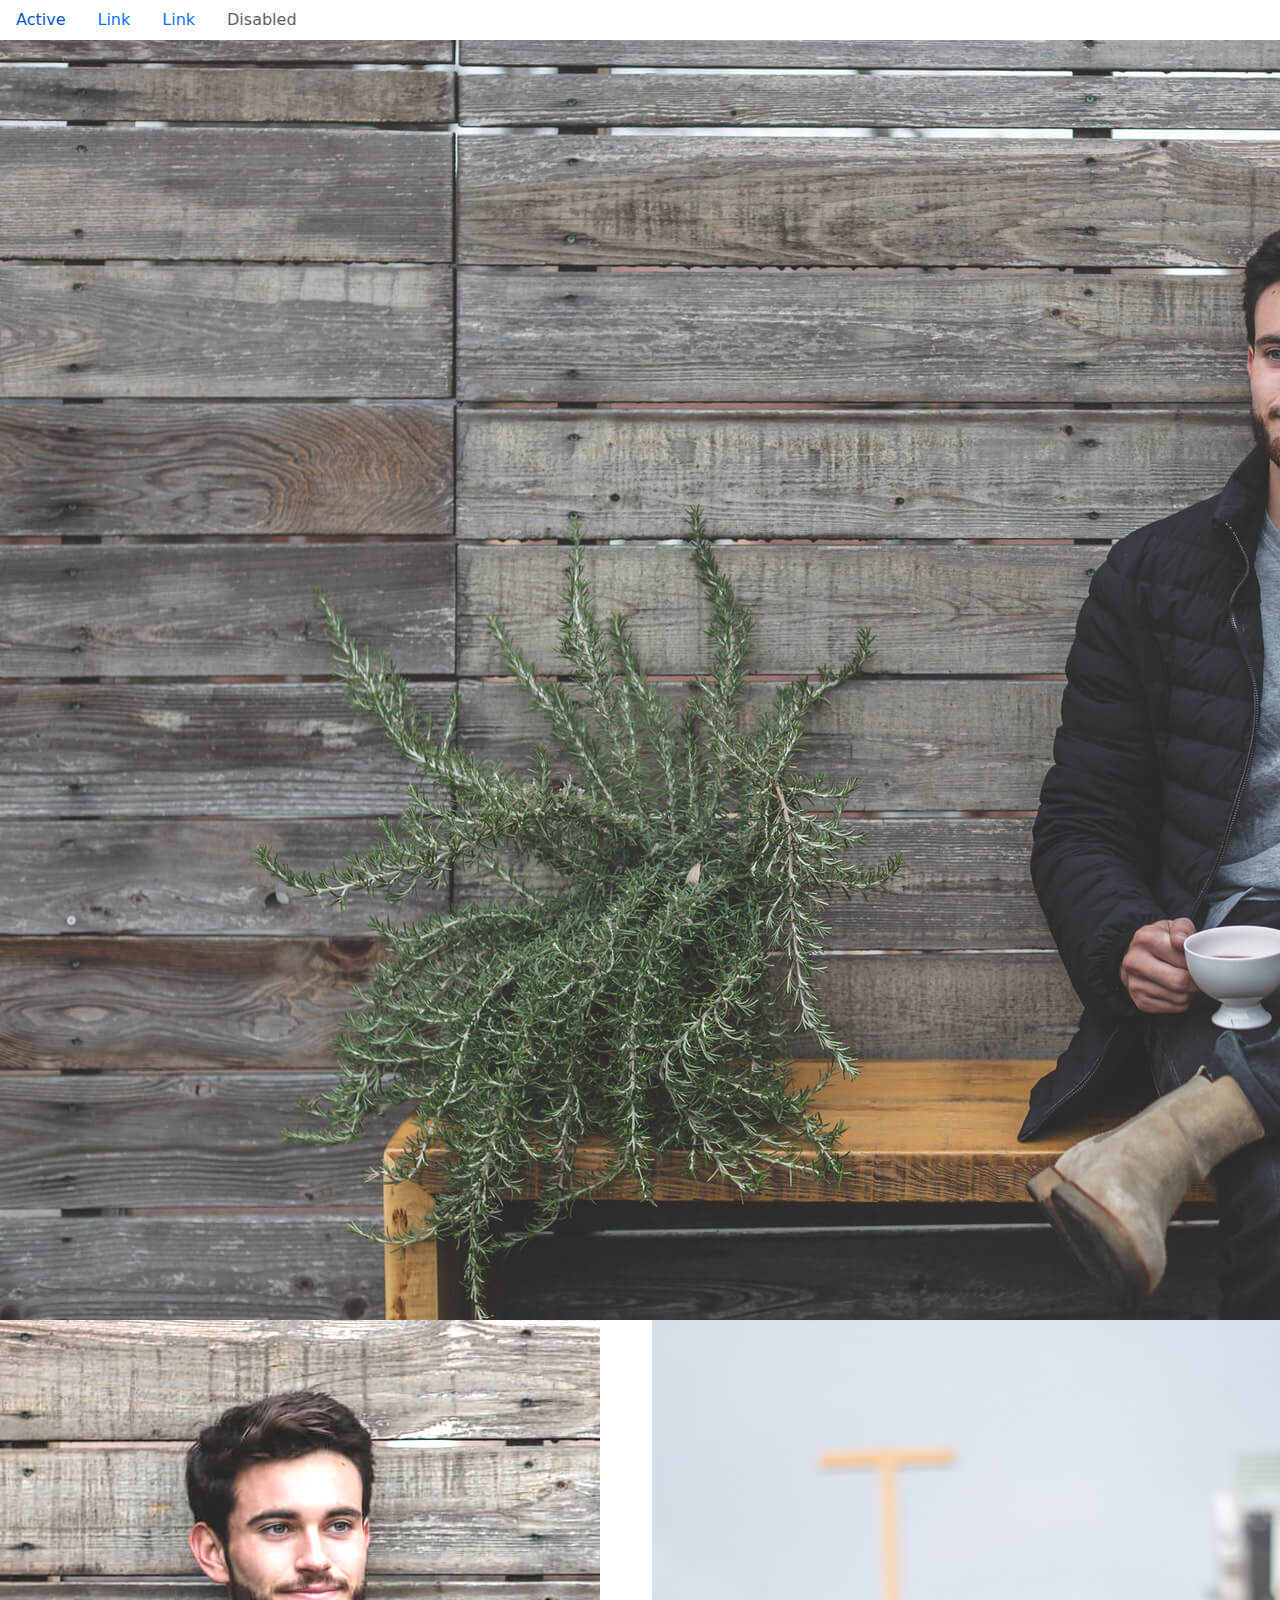
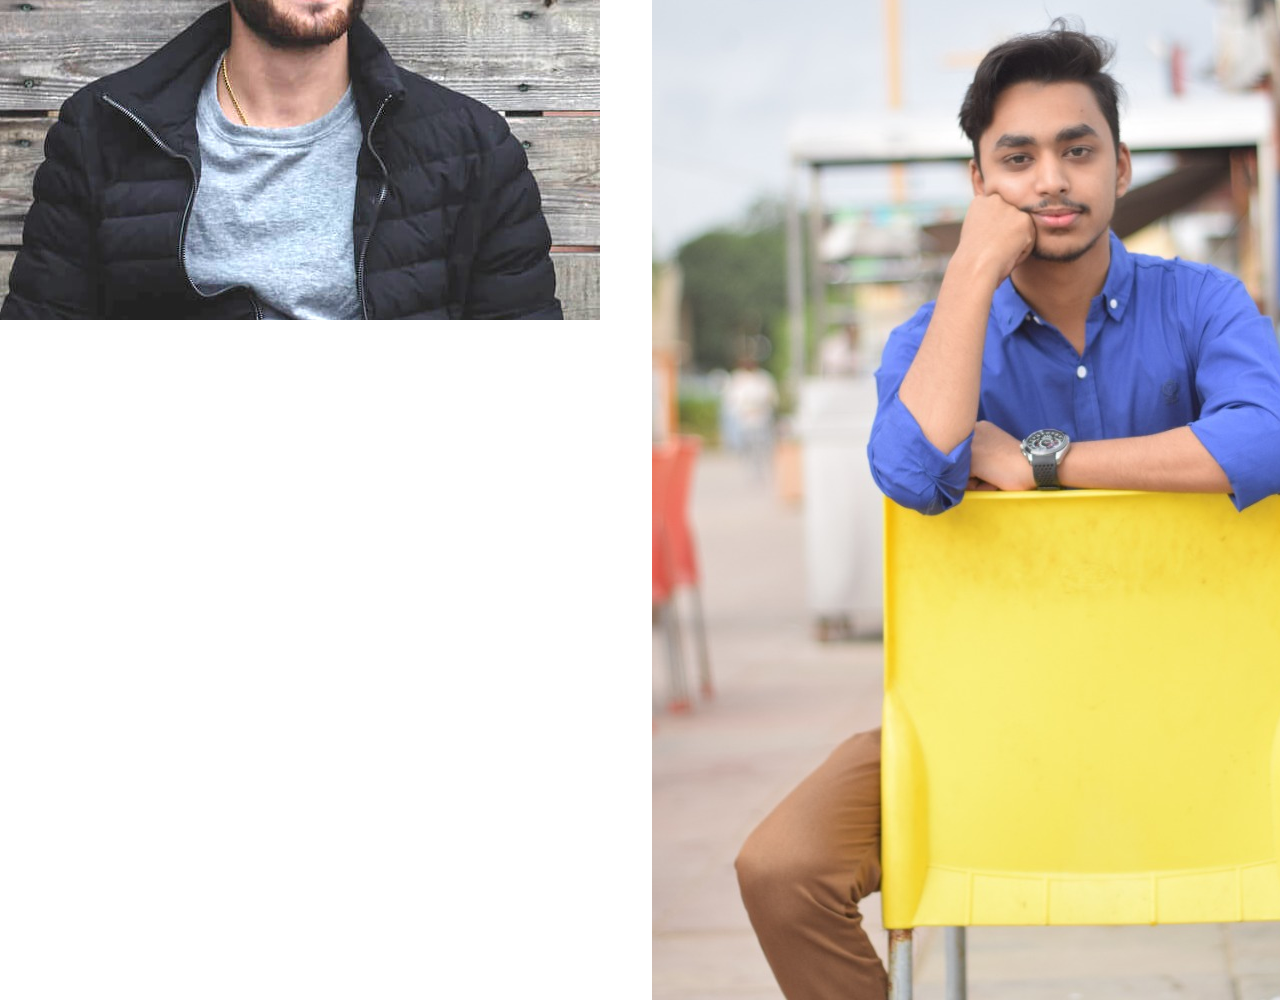
<file: index.html>
<!DOCTYPE html>
<html lang="en">
  <head>
    <!-- Required meta tags -->
    <meta charset="utf-8" />
    <meta name="viewport" content="width=device-width, initial-scale=1" />

    <!-- Bootstrap CSS -->
    <!-- https://cdnjs.com/libraries/twitter-bootstrap/5.0.0-beta1 -->
    <link
      rel="stylesheet"
      href="https://cdnjs.cloudflare.com/ajax/libs/twitter-bootstrap/5.0.0-beta1/css/bootstrap.min.css"
    />

    <!-- Icons: https://getbootstrap.com/docs/5.0/extend/icons/ -->
    <!-- https://cdnjs.com/libraries/font-awesome -->
    <link
      rel="stylesheet"
      href="https://cdnjs.cloudflare.com/ajax/libs/font-awesome/5.15.2/css/all.min.css"
    />

    <title>Hello, world!</title>
  </head>
  <body >

       <ul class="nav">
         <li class="nav-item">
           <a class="nav-link active" aria-current="page" href="#">Active</a>
         </li>
         <li class="nav-item">
           <a class="nav-link" href="#">Link</a>
         </li>
         <li class="nav-item">
           <a class="nav-link" href="#">Link</a>
         </li>
         <li class="nav-item">
           <a class="nav-link disabled" href="#" tabindex="-1" aria-disabled="true">Disabled</a>
         </li>
       </ul>

       <img src="imd/hero-bg.jpg" alt="">
        <div>

            <div class="row">
                <div class="col-lg-6">
                    <img src="imd/profile-img.jpg" alt="">
                </div>
                <div class="col-lg-6">
                    <img src="imd/hero-bg1.jpg" alt="">
                </div>
            </div>
        </div>


      

    <!-- Optional JavaScript; choose one of the two! -->

    <!-- Option 1: Bootstrap Bundle with Popper -->
    <script src="https://cdnjs.cloudflare.com/ajax/libs/twitter-bootstrap/5.0.0-beta1/js/bootstrap.bundle.min.js"></script>

    <!-- Option 2: Separate Popper and Bootstrap JS -->

    <!-- https://cdnjs.com/libraries/popper.js/2.5.4 -->
    <!-- <script
      src="https://cdnjs.cloudflare.com/ajax/libs/popper.js/2.5.4/umd/popper.min.js"
    ></script>
    <script
      src="https://cdnjs.cloudflare.com/ajax/libs/twitter-bootstrap/5.0.0-beta1/js/bootstrap.min.js"
    ></script> -->

    <!-- More: https://getbootstrap.com/docs/5.0/getting-started/introduction/ -->
  </body>
</html>
</file>
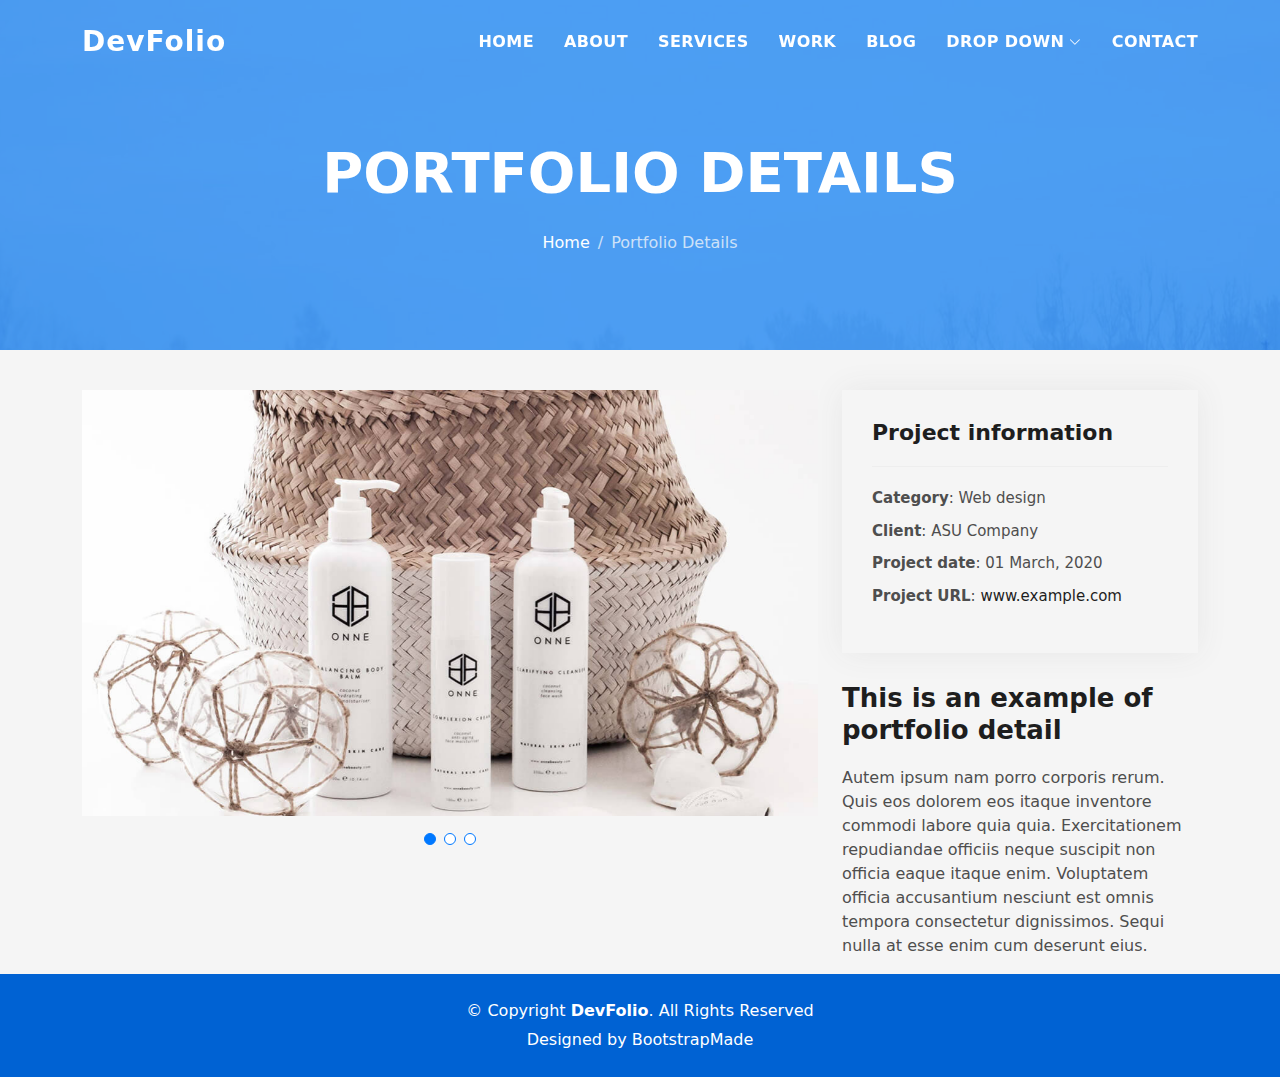
<file: DevFolio/DevFolio/portfolio-details.html>
<!DOCTYPE html>
<html lang="en">

<head>
  <meta charset="utf-8">
  <meta content="width=device-width, initial-scale=1.0" name="viewport">

  <title>DevFolio Bootstrap Portfolio Template - Portfolio Details</title>
  <meta content="" name="description">
  <meta content="" name="keywords">

  <!-- Favicons -->
  <link href="assets/img/favicon.png" rel="icon">
  <link href="assets/img/apple-touch-icon.png" rel="apple-touch-icon">

  <!-- Vendor CSS Files -->
  <link href="assets/vendor/bootstrap/css/bootstrap.min.css" rel="stylesheet">
  <link href="assets/vendor/bootstrap-icons/bootstrap-icons.css" rel="stylesheet">
  <link href="assets/vendor/glightbox/css/glightbox.min.css" rel="stylesheet">
  <link href="assets/vendor/swiper/swiper-bundle.min.css" rel="stylesheet">

  <!-- Template Main CSS File -->
  <link href="assets/css/style.css" rel="stylesheet">

  <!-- =======================================================
  * Template Name: DevFolio
  * Template URL: https://bootstrapmade.com/devfolio-bootstrap-portfolio-html-template/
  * Updated: Mar 17 2024 with Bootstrap v5.3.3
  * Author: BootstrapMade.com
  * License: https://bootstrapmade.com/license/
  ======================================================== -->
</head>

<body>

  <!-- ======= Header ======= -->
  <header id="header" class="fixed-top">
    <div class="container d-flex align-items-center justify-content-between">

      <h1 class="logo"><a href="index.html">DevFolio</a></h1>
      <!-- Uncomment below if you prefer to use an image logo -->
      <!-- <a href="index.html" class="logo"><img src="assets/img/logo.png" alt="" class="img-fluid"></a>-->

      <nav id="navbar" class="navbar">
        <ul>
          <li><a class="nav-link scrollto " href="#hero">Home</a></li>
          <li><a class="nav-link scrollto" href="#about">About</a></li>
          <li><a class="nav-link scrollto" href="#services">Services</a></li>
          <li><a class="nav-link scrollto " href="#work">Work</a></li>
          <li><a class="nav-link scrollto " href="#blog">Blog</a></li>
          <li class="dropdown"><a href="#"><span>Drop Down</span> <i class="bi bi-chevron-down"></i></a>
            <ul>
              <li><a href="#">Drop Down 1</a></li>
              <li class="dropdown"><a href="#"><span>Deep Drop Down</span> <i class="bi bi-chevron-right"></i></a>
                <ul>
                  <li><a href="#">Deep Drop Down 1</a></li>
                  <li><a href="#">Deep Drop Down 2</a></li>
                  <li><a href="#">Deep Drop Down 3</a></li>
                  <li><a href="#">Deep Drop Down 4</a></li>
                  <li><a href="#">Deep Drop Down 5</a></li>
                </ul>
              </li>
              <li><a href="#">Drop Down 2</a></li>
              <li><a href="#">Drop Down 3</a></li>
              <li><a href="#">Drop Down 4</a></li>
            </ul>
          </li>
          <li><a class="nav-link scrollto" href="#contact">Contact</a></li>
        </ul>
        <i class="bi bi-list mobile-nav-toggle"></i>
      </nav><!-- .navbar -->

    </div>
  </header><!-- End Header -->

  <div class="hero hero-single route bg-image" style="background-image: url(assets/img/overlay-bg.jpg)">
    <div class="overlay-mf"></div>
    <div class="hero-content display-table">
      <div class="table-cell">
        <div class="container">
          <h2 class="hero-title mb-4">Portfolio Details</h2>
          <ol class="breadcrumb d-flex justify-content-center">
            <li class="breadcrumb-item">
              <a href="#">Home</a>
            </li>
            <li class="breadcrumb-item active">Portfolio Details</li>
          </ol>
        </div>
      </div>
    </div>
  </div>

  <main id="main">

    <!-- ======= Portfolio Details Section ======= -->
    <section id="portfolio-details" class="portfolio-details">
      <div class="container">

        <div class="row gy-4">

          <div class="col-lg-8">
            <div class="portfolio-details-slider swiper">
              <div class="swiper-wrapper align-items-center">

                <div class="swiper-slide">
                  <img src="assets/img/portfolio-details-1.jpg" alt="">
                </div>

                <div class="swiper-slide">
                  <img src="assets/img/portfolio-details-2.jpg" alt="">
                </div>

                <div class="swiper-slide">
                  <img src="assets/img/portfolio-details-3.jpg" alt="">
                </div>

              </div>
              <div class="swiper-pagination"></div>
            </div>
          </div>

          <div class="col-lg-4">
            <div class="portfolio-info">
              <h3>Project information</h3>
              <ul>
                <li><strong>Category</strong>: Web design</li>
                <li><strong>Client</strong>: ASU Company</li>
                <li><strong>Project date</strong>: 01 March, 2020</li>
                <li><strong>Project URL</strong>: <a href="#">www.example.com</a></li>
              </ul>
            </div>
            <div class="portfolio-description">
              <h2>This is an example of portfolio detail</h2>
              <p>
                Autem ipsum nam porro corporis rerum. Quis eos dolorem eos itaque inventore commodi labore quia quia. Exercitationem repudiandae officiis neque suscipit non officia eaque itaque enim. Voluptatem officia accusantium nesciunt est omnis tempora consectetur dignissimos. Sequi nulla at esse enim cum deserunt eius.
              </p>
            </div>
          </div>

        </div>

      </div>
    </section><!-- End Portfolio Details Section -->

  </main><!-- End #main -->

  <!-- ======= Footer ======= -->
  <footer>
    <div class="container">
      <div class="row">
        <div class="col-sm-12">
          <div class="copyright-box">
            <p class="copyright">&copy; Copyright <strong>DevFolio</strong>. All Rights Reserved</p>
            <div class="credits">
              <!--
              All the links in the footer should remain intact.
              You can delete the links only if you purchased the pro version.
              Licensing information: https://bootstrapmade.com/license/
              Purchase the pro version with working PHP/AJAX contact form: https://bootstrapmade.com/buy/?theme=DevFolio
            -->
              Designed by <a href="https://bootstrapmade.com/">BootstrapMade</a>
            </div>
          </div>
        </div>
      </div>
    </div>
  </footer><!-- End  Footer -->

  <div id="preloader"></div>
  <a href="#" class="back-to-top d-flex align-items-center justify-content-center"><i class="bi bi-arrow-up-short"></i></a>

  <!-- Vendor JS Files -->
  <script src="assets/vendor/purecounter/purecounter_vanilla.js"></script>
  <script src="assets/vendor/bootstrap/js/bootstrap.bundle.min.js"></script>
  <script src="assets/vendor/glightbox/js/glightbox.min.js"></script>
  <script src="assets/vendor/swiper/swiper-bundle.min.js"></script>
  <script src="assets/vendor/typed.js/typed.umd.js"></script>
  <script src="assets/vendor/php-email-form/validate.js"></script>

  <!-- Template Main JS File -->
  <script src="assets/js/main.js"></script>

</body>

</html>
</file>
<file: DevFolio/DevFolio/assets/css/style.css>
/**
* Template Name: DevFolio
* Template URL: https://bootstrapmade.com/devfolio-bootstrap-portfolio-html-template/
* Updated: Mar 17 2024 with Bootstrap v5.3.3
* Author: BootstrapMade.com
* License: https://bootstrapmade.com/license/
*/

/*--------------------------------------------------------------
# General
--------------------------------------------------------------*/
body {
  background-color: #f5f5f5;
  color: #4e4e4e;
}

h1,
h2,
h3,
h4,
h5,
h6 {
  color: #1e1e1e;
}

a {
  color: #1e1e1e;
  text-decoration: none;
  transition: all 0.5s ease-in-out;
}

a:hover {
  color: #0078ff;
  text-decoration: none;
  transition: all 0.5s ease-in-out;
}

.p-r {
  position: relative;
}

.color-a {
  text-decoration: none;
  color: #0078ff;
}

.color-d {
  color: #f5f5f5;
}

.color-text-a {
  text-decoration: none;
  color: #4e4e4e;
}

.box-shadow,
.card-blog,
.work-box,
.service-box,
.paralax-mf {
  box-shadow: 0 13px 8px -10px rgba(0, 0, 0, 0.1);
}

.box-shadow-a,
.button:hover {
  text-decoration: none;
  box-shadow: 0 0 0 4px #cde1f8;
}

.display-5 {
  font-size: 2.5rem;
  font-weight: 300;
  line-height: 1.1;
}

.display-6 {
  font-size: 2rem;
  font-weight: 300;
  line-height: 1.1;
}

.avatar {
  width: 32px;
  height: 32px;
  margin-right: 4px;
  overflow: hidden;
}

.bg-image {
  background-repeat: no-repeat;
  background-attachment: fixed;
  background-size: cover;
  background-position: center center;
  background-color: #1B1B1B;
}

@media (max-width: 1024px) {
  .bg-image {
    background-attachment: scroll;
  }
}

.overlay-mf {
  background-color: #0078ff;
}

.overlay-mf {
  position: absolute;
  top: 0;
  left: 0px;
  padding: 0;
  height: 100%;
  width: 100%;
  opacity: 0.7;
}

.paralax-mf {
  position: relative;
  padding: 8rem 0;
}

.display-table {
  width: 100%;
  height: 100%;
  display: table;
}

.table-cell {
  display: table-cell;
  vertical-align: middle;
}

/*--/ Sections /--*/
.sect-4 {
  padding: 4rem 0;
}

.sect-pt4 {
  padding-top: 4rem;
}

.sect-mt4 {
  margin-top: 4rem;
}

/*--/ Title s /--*/
.title-s {
  font-weight: 600;
  color: #1e1e1e;
  font-size: 1.1rem;
}

/*--/ Title A /--*/
.title-box {
  margin-bottom: 4rem;
}

.title-a {
  text-decoration: none;
  font-size: 3rem;
  font-weight: bold;
  text-transform: uppercase;
}

.subtitle-a {
  text-decoration: none;
  color: #4e4e4e;
}

.line-mf {
  width: 40px;
  height: 5px;
  background-color: #0078ff;
  margin: 0 auto;
}

/*--/ Title Left /--*/
.title-box-2 {
  margin-bottom: 3rem;
}

.title-left {
  font-size: 2rem;
  position: relative;
}

.title-left:before {
  content: "";
  position: absolute;
  height: 3px;
  background-color: #0078ff;
  width: 100px;
  bottom: -12px;
}

/*------/ Box /------*/
.box-pl2 {
  padding-left: 2rem;
}

.box-shadow-full {
  padding: 3rem 1.25rem;
  position: relative;
  background-color: #fff;
  margin-bottom: 3rem;
  z-index: 2;
  box-shadow: 0 1px 1px 0 rgba(0, 0, 0, 0.06), 0 2px 5px 0 rgba(0, 0, 0, 0.2);
}

@media (min-width: 768px) {
  .box-shadow-full {
    padding: 3rem;
  }
}

/*------/ Socials /------*/
.socials {
  padding: 1.5rem 0;
}

.socials ul li {
  display: inline-block;
}

.socials .ico-circle {
  height: 40px;
  width: 40px;
  font-size: 1.2rem;
  border-radius: 50%;
  line-height: 1.6;
  margin: 0 15px 0 0;
  box-shadow: 0 0 0 3px #0078ff;
  transition: all 500ms ease;
}

.socials .ico-circle:hover {
  background-color: #0078ff;
  color: #fff;
  box-shadow: 0 0 0 3px #cde1f8;
  transition: all 500ms ease;
}

/*------/ Ul resect /------*/
.ul-resect,
.widget-tags ul,
.widget-sidebar .list-sidebar,
.box-comments .list-comments,
.blog-wrapper .post-meta ul,
.list-ico,
.socials ul {
  list-style: none;
  padding-left: 0;
  margin-bottom: 0;
}

.list-ico {
  line-height: 2;
}

.list-ico span {
  color: #0078ff;
  margin-right: 10px;
}

/*------/ Ico Circle /------*/
.ico-circle {
  height: 100px;
  width: 100px;
  font-size: 2rem;
  border-radius: 50%;
  line-height: 1.55;
  margin: 0 auto;
  text-align: center;
  box-shadow: 0 0 0 10px #0078ff;
  display: block;
}

/*------/ Owl Carousel /------*/
.owl-theme .owl-dots {
  text-align: center;
  margin-top: 18px;
}

.owl-theme .owl-dots .owl-dot {
  display: inline-block;
}

.owl-theme .owl-dots .owl-dot span {
  width: 18px;
  height: 7px;
  margin: 5px 5px;
  background: #cde1f8;
  border: 0px solid #cde1f8;
  display: block;
  transition: all 0.6s ease-in-out;
  cursor: pointer;
}

.owl-theme .owl-dots .owl-dot:hover span {
  background-color: #cde1f8;
}

.owl-theme .owl-dots .owl-dot.active span {
  background-color: #1B1B1B;
  width: 25px;
}

/*--/ Scrolltop s /--*/
.scrolltop-mf {
  position: relative;
  display: none;
}

.scrolltop-mf span {
  z-index: 999;
  position: fixed;
  width: 42px;
  height: 42px;
  background-color: #0078ff;
  opacity: 0.7;
  font-size: 1.6rem;
  line-height: 1.5;
  text-align: center;
  color: #fff;
  top: auto;
  left: auto;
  right: 30px;
  bottom: 50px;
  cursor: pointer;
  border-radius: 50%;
}

/*--------------------------------------------------------------
# Back to top button
--------------------------------------------------------------*/
.back-to-top {
  position: fixed;
  visibility: hidden;
  opacity: 0;
  right: 15px;
  bottom: 15px;
  z-index: 996;
  background: #0078ff;
  width: 40px;
  height: 40px;
  border-radius: 50px;
  transition: all 0.4s;
}

.back-to-top i {
  font-size: 28px;
  color: #fff;
  line-height: 0;
}

.back-to-top:hover {
  background: #298eff;
  color: #fff;
}

.back-to-top.active {
  visibility: visible;
  opacity: 1;
}

/*------/ Prelaoder /------*/
#preloader {
  position: fixed;
  top: 0;
  left: 0;
  right: 0;
  bottom: 0;
  z-index: 9999;
  overflow: hidden;
  background: #fff;
}

#preloader:before {
  content: "";
  position: fixed;
  top: calc(50% - 30px);
  left: calc(50% - 30px);
  border: 6px solid #f2f2f2;
  border-top: 6px solid #0078ff;
  border-radius: 50%;
  width: 60px;
  height: 60px;
  animation: animate-preloader 1s linear infinite;
}

@keyframes animate-preloader {
  0% {
    transform: rotate(0deg);
  }

  100% {
    transform: rotate(360deg);
  }
}

/*------/ Button /------*/
.button {
  display: inline-block;
  padding: 0.3rem 0.6rem;
  text-align: center;
  vertical-align: middle;
  -webkit-user-select: none;
  -moz-user-select: none;
  user-select: none;
  font-size: 1rem;
  border-radius: 0.3rem;
  border: 1px solid transparent;
  transition: all 500ms ease;
  cursor: pointer;
}

.button:focus {
  outline: 0;
}

.button:hover {
  background-color: #0062d3;
  color: #fff;
  transition: all 500ms ease;
}

.button-a {
  text-decoration: none;
  background-color: #0078ff;
  color: #fff;
  border-color: #cde1f8;
}

.button-big {
  padding: 0.9rem 2.3rem;
  font-size: 1.2rem;
}

.button-rouded {
  border-radius: 5rem;
}

.btn-lg {
  padding: 0.5rem 1rem;
  font-size: 1.25rem;
  line-height: 1.5;
  border-radius: 0.3rem;
}

/*--------------------------------------------------------------
# Header
--------------------------------------------------------------*/
#header {
  transition: all 0.5s;
  z-index: 997;
  padding: 20px 0;
}

#header .logo {
  font-size: 28px;
  margin: 0;
  padding: 0;
  font-weight: 600;
  letter-spacing: 1px;
}

#header .logo a {
  color: #fff;
}

#header .logo img {
  max-height: 40px;
}

#header.header-scrolled {
  background: rgba(0, 0, 0, 0.9);
  padding: 12px 0;
}

/*--------------------------------------------------------------
# Navigation Menu
--------------------------------------------------------------*/
/**
* Desktop Navigation 
*/
.navbar {
  padding: 0;
}

.navbar ul {
  margin: 0;
  padding: 0;
  display: flex;
  list-style: none;
  align-items: center;
}

.navbar li {
  position: relative;
}

.navbar>ul>li {
  white-space: nowrap;
  padding: 10px 0 10px 30px;
}

.navbar a,
.navbar a:focus {
  display: flex;
  align-items: center;
  justify-content: space-between;
  color: #fff;
  font-size: 16px;
  font-weight: 600;
  padding: 0;
  white-space: nowrap;
  transition: 0.3s;
  letter-spacing: 0.4px;
  position: relative;
  text-transform: uppercase;
}

.navbar a i,
.navbar a:focus i {
  font-size: 12px;
  line-height: 0;
  margin-left: 5px;
}

.navbar>ul>li>a:before {
  content: "";
  position: absolute;
  width: 100%;
  height: 2px;
  bottom: -6px;
  left: 0;
  width: 0;
  background-color: #fff;
  visibility: hidden;
  transition: all 0.3s ease-in-out 0s;
}

.navbar a:hover:before,
.navbar li:hover>a:before,
.navbar .active:before {
  visibility: visible;
  width: 80%;
}

.navbar a:hover,
.navbar .active,
.navbar .active:focus,
.navbar li:hover>a {
  color: #fff;
}

.navbar .dropdown ul {
  display: block;
  position: absolute;
  left: 30px;
  top: calc(100% + 30px);
  margin: 0;
  padding: 10px 0;
  z-index: 99;
  opacity: 0;
  visibility: hidden;
  background: #fff;
  box-shadow: 0px 0px 30px rgba(127, 137, 161, 0.25);
  transition: 0.3s;
}

.navbar .dropdown ul li {
  min-width: 200px;
}

.navbar .dropdown ul a {
  padding: 10px 20px;
  font-size: 14px;
  text-transform: none;
  color: #4e4e4e;
}

.navbar .dropdown ul a i {
  font-size: 12px;
}

.navbar .dropdown ul a:hover,
.navbar .dropdown ul .active:hover,
.navbar .dropdown ul li:hover>a {
  color: #0078ff;
}

.navbar .dropdown:hover>ul {
  opacity: 1;
  top: 100%;
  visibility: visible;
}

.navbar .dropdown .dropdown ul {
  top: 0;
  left: calc(100% - 30px);
  visibility: hidden;
}

.navbar .dropdown .dropdown:hover>ul {
  opacity: 1;
  top: 0;
  left: 100%;
  visibility: visible;
}

@media (max-width: 1366px) {
  .navbar .dropdown .dropdown ul {
    left: -90%;
  }

  .navbar .dropdown .dropdown:hover>ul {
    left: -100%;
  }
}

/**
* Mobile Navigation 
*/
.mobile-nav-toggle {
  color: #fff;
  font-size: 28px;
  cursor: pointer;
  display: none;
  line-height: 0;
  transition: 0.5s;
}

@media (max-width: 991px) {
  .mobile-nav-toggle {
    display: block;
  }

  .navbar ul {
    display: none;
  }
}

.navbar-mobile {
  position: fixed;
  overflow: hidden;
  top: 0;
  right: 0;
  left: 0;
  bottom: 0;
  background: rgba(78, 78, 78, 0.9);
  transition: 0.3s;
  z-index: 999;
}

.navbar-mobile .mobile-nav-toggle {
  position: absolute;
  top: 15px;
  right: 15px;
}

.navbar-mobile ul {
  display: block;
  position: absolute;
  top: 55px;
  right: 15px;
  bottom: 15px;
  left: 15px;
  padding: 10px 0;
  background-color: #fff;
  overflow-y: auto;
  transition: 0.3s;
}

.navbar-mobile>ul>li {
  padding: 0;
}

.navbar-mobile a:hover:before,
.navbar-mobile li:hover>a:before,
.navbar-mobile .active:before {
  visibility: hidden;
}

.navbar-mobile a,
.navbar-mobile a:focus {
  padding: 10px 20px;
  font-size: 15px;
  color: #4e4e4e;
}

.navbar-mobile a:hover,
.navbar-mobile .active,
.navbar-mobile li:hover>a {
  color: #0078ff;
}

.navbar-mobile .getstarted,
.navbar-mobile .getstarted:focus {
  margin: 15px;
}

.navbar-mobile .dropdown ul {
  position: static;
  display: none;
  margin: 10px 20px;
  padding: 10px 0;
  z-index: 99;
  opacity: 1;
  visibility: visible;
  background: #fff;
  box-shadow: 0px 0px 30px rgba(127, 137, 161, 0.25);
}

.navbar-mobile .dropdown ul li {
  min-width: 200px;
}

.navbar-mobile .dropdown ul a {
  padding: 10px 20px;
}

.navbar-mobile .dropdown ul a i {
  font-size: 12px;
}

.navbar-mobile .dropdown ul a:hover,
.navbar-mobile .dropdown ul .active:hover,
.navbar-mobile .dropdown ul li:hover>a {
  color: #0078ff;
}

.navbar-mobile .dropdown>.dropdown-active {
  display: block;
}

/*--------------------------------------------------------------
# Hero Section
--------------------------------------------------------------*/
.hero {
  height: 100vh;
  position: relative;
  color: #fff;
}

.hero .hero-content {
  text-align: center;
  position: absolute;
}

.hero .overlay-itro {
  background-color: rgba(0, 0, 0, 0.6);
  position: absolute;
  top: 0;
  left: 0px;
  padding: 0;
  height: 100%;
  width: 100%;
  opacity: 0.9;
}

.hero .hero-title {
  color: #fff;
  font-weight: 600;
  font-size: 3rem;
}

@media (min-width: 768px) {
  .hero .hero-title {
    font-size: 4.5rem;
  }
}

.hero .hero-subtitle {
  font-size: 1.5rem;
  font-weight: 600;
}

@media (min-width: 768px) {
  .hero .hero-subtitle {
    font-size: 2.5rem;
  }
}

.hero .text-slider-items {
  display: none;
}

.hero-single {
  height: 350px;
}

.hero-single .hero-content {
  margin-top: 30px;
}

.hero-single .hero-title {
  text-transform: uppercase;
  font-size: 3rem;
}

@media (min-width: 768px) {
  .hero-single .hero-title {
    font-size: 3.5rem;
  }
}

.hero-single .breadcrumb {
  background-color: transparent;
  color: #0078ff;
}

.hero-single .breadcrumb .breadcrumb-item:before {
  color: #cde1f8;
}

.hero-single .breadcrumb .breadcrumb-item.active {
  color: #cde1f8;
}

.hero-single .breadcrumb a {
  color: #fff;
}

/*--------------------------------------------------------------
# About
--------------------------------------------------------------*/
.about-mf .box-shadow-full {
  padding-top: 4rem;
  padding-bottom: 4rem;
}

.about-mf .about-img {
  margin-bottom: 2rem;
}

.about-mf .about-img img {
  margin-left: 10px;
}

@media (min-width: 767px) {
  .about-mf .box-pl2 {
    margin-top: 3rem;
    padding-left: 0rem;
  }
}

.skill-mf span {
  color: #4e4e4e;
}

.skill-mf .progress {
  background-color: #cde1f8;
  margin: 0.5rem 0 1.2rem 0;
  border-radius: 0;
  height: 0.7rem;
}

.skill-mf .progress .progress-bar {
  height: 0.7rem;
  background-color: #0078ff;
}

/*--------------------------------------------------------------
# Services
--------------------------------------------------------------*/
.service-box {
  background-color: #fff;
  padding: 2.5rem 1.3rem;
  border-radius: 1rem;
  margin-bottom: 3rem;
  text-align: center;
}

.service-box:hover .ico-circle {
  transition: all 500ms ease;
  color: #fff;
  background-color: #0078ff;
  box-shadow: 0 0 0 10px #cde1f8;
}

.service-box .service-ico {
  margin-bottom: 1rem;
  color: #1e1e1e;
}

.service-box .ico-circle {
  transition: all 500ms ease;
  display: inline-flex;
  align-items: center;
  justify-content: center;
}

.service-box .ico-circle i {
  line-height: 0;
  font-size: 40px;
}

.service-box .s-title {
  font-size: 1.4rem;
  text-transform: uppercase;
  text-align: center;
  padding: 0.4rem 0;
}

.service-box .s-description {
  color: #4e4e4e;
}

/*--------------------------------------------------------------
# Counter
--------------------------------------------------------------*/
.counter-box {
  color: #fff;
  text-align: center;
}

@media (min-width: 577px) {
  .counter-box {
    margin-bottom: 1.8rem;
  }
}

.counter-ico {
  margin-bottom: 1rem;
}

.counter-ico .ico-circle {
  height: 60px;
  width: 60px;
  line-height: 1.5;
  box-shadow: 0 0 0 10px #cde1f8;
}

.counter-num .counter {
  font-size: 2rem;
  margin-bottom: 0;
}

/*--------------------------------------------------------------
# Portfolio
--------------------------------------------------------------*/
.work-box {
  margin-bottom: 3rem;
  -webkit-backface-visibility: hidden;
  backface-visibility: hidden;
  background-color: #fff;
}

.work-box:hover img {
  transform: scale(1.3);
}

.work-img {
  display: block;
  overflow: hidden;
}

.work-img img {
  transition: all 1s;
}

.work-content {
  padding: 2rem 3% 1rem 4%;
}

.work-content .w-more {
  color: #4e4e4e;
  font-size: 0.8rem;
}

.work-content .w-more .w-ctegory {
  color: #0078ff;
}

.work-content .w-like {
  font-size: 2.5rem;
  color: #0078ff;
  float: right;
}

.work-content .w-like a {
  color: #0078ff;
}

.work-content .w-like .num-like {
  font-size: 0.7rem;
}

.w-title {
  font-size: 1.2rem;
}

/*--------------------------------------------------------------
# Portfolio Details
--------------------------------------------------------------*/
.portfolio-details {
  padding-top: 40px;
}

.portfolio-details .portfolio-details-slider img {
  width: 100%;
}

.portfolio-details .portfolio-details-slider .swiper-pagination {
  margin-top: 20px;
  position: relative;
}

.portfolio-details .portfolio-details-slider .swiper-pagination .swiper-pagination-bullet {
  width: 12px;
  height: 12px;
  background-color: #fff;
  opacity: 1;
  border: 1px solid #0078ff;
}

.portfolio-details .portfolio-details-slider .swiper-pagination .swiper-pagination-bullet-active {
  background-color: #0078ff;
}

.portfolio-details .portfolio-info {
  padding: 30px;
  box-shadow: 0px 0 30px rgba(78, 78, 78, 0.08);
}

.portfolio-details .portfolio-info h3 {
  font-size: 22px;
  font-weight: 700;
  margin-bottom: 20px;
  padding-bottom: 20px;
  border-bottom: 1px solid #eee;
}

.portfolio-details .portfolio-info ul {
  list-style: none;
  padding: 0;
  font-size: 15px;
}

.portfolio-details .portfolio-info ul li+li {
  margin-top: 10px;
}

.portfolio-details .portfolio-description {
  padding-top: 30px;
}

.portfolio-details .portfolio-description h2 {
  font-size: 26px;
  font-weight: 700;
  margin-bottom: 20px;
}

.portfolio-details .portfolio-description p {
  padding: 0;
}

/*--------------------------------------------------------------
# Testimonials
--------------------------------------------------------------*/
.testimonial-box {
  color: #fff;
  text-align: center;
}

.testimonial-box .author-test {
  margin-top: 1rem;
}

.testimonial-box .author-test img {
  margin: 0 auto;
}

.testimonial-box .author {
  color: #fff;
  text-transform: uppercase;
  font-weight: 600;
  margin: 1rem 0;
  display: block;
  font-size: 1.4rem;
}

.testimonial-box .comit {
  font-size: 2rem;
  color: #0078ff;
  background-color: #fff;
  width: 52px;
  height: 52px;
  display: block;
  margin: 0 auto;
  border-radius: 50%;
  line-height: 1.6;
}

@media (min-width: 768px) {
  .testimonial-box .description {
    padding: 0 5rem;
  }
}

@media (min-width: 992px) {
  .testimonial-box .description {
    padding: 0 8rem;
  }
}

@media (min-width: 1200px) {
  .testimonial-box .description {
    padding: 0 13rem;
  }
}

.swiper-pagination {
  margin-top: 20px;
  position: relative;
}

.swiper-pagination .swiper-pagination-bullet {
  width: 12px;
  height: 12px;
  background-color: rgba(255, 255, 255, 0.4);
  opacity: 1;
}

.swiper-pagination .swiper-pagination-bullet-active {
  background-color: #fff;
}

/*--------------------------------------------------------------
# Contact
--------------------------------------------------------------*/
.footer-paralax {
  padding: 4rem 0 0 0;
}

.contact-mf {
  margin-top: 4rem;
}

@media (min-width: 767px) {
  .contact-mf .box-pl2 {
    margin-top: 3rem;
    padding-left: 0rem;
  }
}

.php-email-form .error-message {
  display: none;
  color: #fff;
  background: #ed3c0d;
  text-align: center;
  padding: 15px;
  font-weight: 600;
}

.php-email-form .sent-message {
  display: none;
  color: #fff;
  background: #18d26e;
  text-align: center;
  padding: 15px;
  font-weight: 600;
}

.php-email-form .loading {
  display: none;
  background: #fff;
  text-align: center;
  padding: 15px;
}

.php-email-form .loading:before {
  content: "";
  display: inline-block;
  border-radius: 50%;
  width: 24px;
  height: 24px;
  margin: 0 10px -6px 0;
  border: 3px solid #18d26e;
  border-top-color: #eee;
  animation: animate-loading 1s linear infinite;
}

.php-email-form input,
.php-email-form textarea {
  border-radius: 0;
  box-shadow: none;
  font-size: 14px;
}

.php-email-form input:focus,
.php-email-form textarea:focus {
  border-color: #0078ff;
}

.php-email-form input {
  padding: 10px 15px;
}

.php-email-form textarea {
  padding: 12px 15px;
  margin-bottom: 0;
}

.php-email-form button[type=submit] {
  background: #0078ff;
  border: 0;
  padding: 10px 24px;
  color: #fff;
  transition: 0.4s;
}

.php-email-form button[type=submit]:hover {
  background: #3393ff;
}

@keyframes animate-loading {
  0% {
    transform: rotate(0deg);
  }

  100% {
    transform: rotate(360deg);
  }
}

/*--------------------------------------------------------------
# Blog
--------------------------------------------------------------*/
@media (min-width: 767px) {
  .card-blog {
    margin-bottom: 3rem;
  }
}

.card-blog .card-body {
  position: relative;
}

.card-blog .card-category-box {
  position: absolute;
  text-align: center;
  top: -16px;
  left: 15px;
  right: 15px;
  line-height: 25px;
  overflow: hidden;
}

.card-blog .card-category {
  display: inline-block;
  color: #fff;
  padding: 0 15px 5px;
  overflow: hidden;
  background-color: #0078ff;
  border-radius: 4px;
}

.card-blog .card-category .category {
  color: #fff;
  display: inline-block;
  text-transform: uppercase;
  font-size: 0.7rem;
  letter-spacing: 0.1px;
  margin-bottom: 0;
}

.card-blog .card-title {
  font-size: 1.3rem;
  margin-top: 0.6rem;
}

.card-blog .card-description {
  color: #4e4e4e;
}

.card-blog .post-author {
  display: inline-block;
}

.card-blog .post-date {
  color: #4e4e4e;
  display: inline-block;
  float: right;
}

/*--------------------------------------------------------------
# Blog Single
--------------------------------------------------------------*/
.post-box,
.form-comments,
.box-comments,
.widget-sidebar {
  padding: 2rem;
  background-color: #fff;
  margin-bottom: 3rem;
}

@media (min-width: 768px) {

  .post-box,
  .form-comments,
  .box-comments,
  .widget-sidebar {
    padding: 3rem;
  }
}

.blog-wrapper .article-title {
  font-size: 1.5rem;
}

@media (min-width: 768px) {
  .blog-wrapper .article-title {
    font-size: 1.9rem;
  }
}

.blog-wrapper .post-meta {
  margin: 1rem 0;
}

.blog-wrapper .post-meta ul {
  border-left: 4px solid #0078ff;
  margin-top: 1rem;
}

.blog-wrapper .post-meta ul li {
  display: inline-block;
  margin-left: 15px;
}

.blog-wrapper .post-meta ul a {
  color: #0078ff;
}

.blog-wrapper .post-meta ul span {
  color: #1e1e1e;
}

.blog-wrapper .blockquote {
  border-left: 4px solid #0078ff;
  padding: 18px;
  font-style: italic;
}

/*------/ Comments /------*/
.box-comments .list-comments li {
  padding-bottom: 40px;
}

.box-comments .list-comments .comment-avatar {
  display: table-cell;
  vertical-align: top;
}

.box-comments .list-comments .comment-avatar img {
  width: 80px;
  height: 80px;
}

.box-comments .list-comments .comment-author {
  font-size: 1.3rem;
}

@media (min-width: 768px) {
  .box-comments .list-comments .comment-author {
    font-size: 1.5rem;
  }
}

.box-comments .list-comments .comment-details {
  display: table-cell;
  vertical-align: top;
  padding-left: 25px;
}

.box-comments .list-comments a {
  color: #0078ff;
}

.box-comments .list-comments span {
  color: #1e1e1e;
  font-style: italic;
}

.box-comments .comment-children {
  margin-left: 40px;
}

/*------/ Sidebar /------*/
.widget-sidebar .sidebar-title {
  font-size: 1.6rem;
  font-weight: 600;
  border-left: 5px solid #0078ff;
  padding-left: 15px;
  text-transform: uppercase;
  margin-bottom: 1.5rem;
}

.widget-sidebar .list-sidebar li {
  position: relative;
  padding: 6px 0 6px 24px;
}

.widget-sidebar .list-sidebar li:before {
  position: absolute;
  content: "";
  width: 10px;
  height: 1px;
  left: 0;
  background-color: #0078ff;
  top: 20px;
}

.sidebar-search input {
  background-color: #fff;
  border-radius: 0;
  transition: all 0.5s ease-in-out;
}

.sidebar-search .btn-search {
  background-color: #0078ff;
  border-color: #0078ff;
  border-radius: 0;
  padding-left: 20px;
  padding-right: 20px;
}

.widget-tags ul li {
  display: inline-block;
  background-color: #0078ff;
  padding: 0.2rem 0.6rem;
  margin-bottom: 0.5rem;
  border-radius: 15px;
}

.widget-tags ul li a {
  color: #fff;
}

/*--------------------------------------------------------------
# Footer
--------------------------------------------------------------*/
footer {
  text-align: center;
  color: #fff;
  padding: 25px 0;
  background: #0062d3;
}

footer .copyright {
  margin-bottom: 0.3rem;
}

footer .credits {
  margin-bottom: 0;
}

footer .credits a {
  color: #fff;
}
</file>
